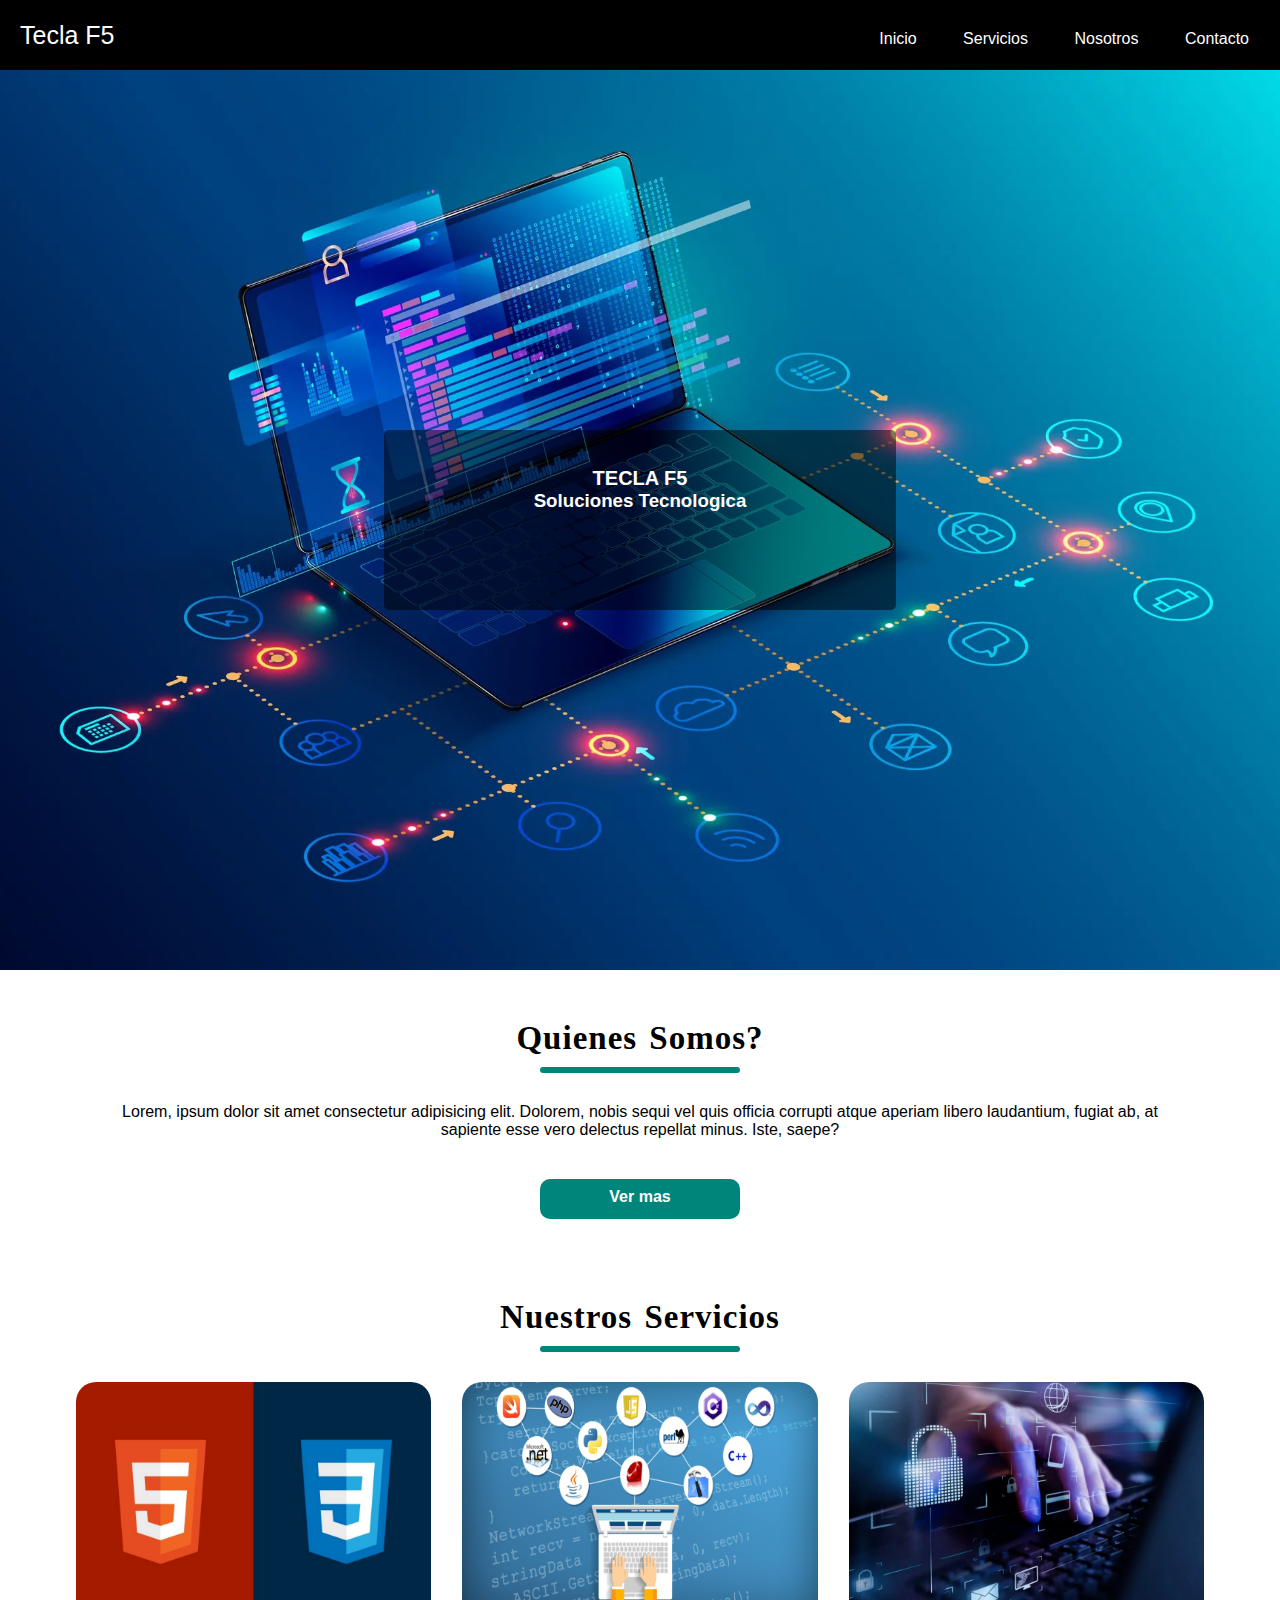
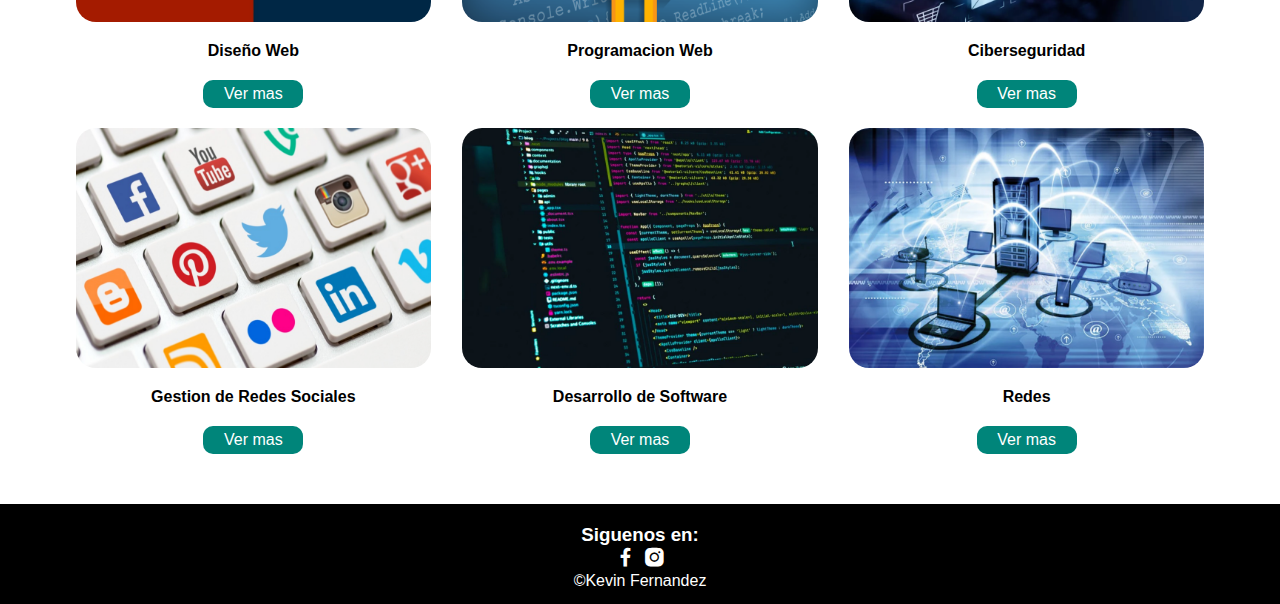
<file: index.html>
<!DOCTYPE html>
<html lang="en">
<head>
    <meta charset="UTF-8">
    <meta http-equiv="X-UA-Compatible" content="IE=edge">
    <meta name="viewport" content="width=device-width, initial-scale=1.0">
    <title>Document</title>
    <link rel="stylesheet" href="style.css">
    <script type="text/javascript" src="funcion.js"></script>
    <link href='https://unpkg.com/boxicons@2.1.2/css/boxicons.min.css' rel='stylesheet'>
</head>
<body>
    <!--inicio menu-->
    <nav class="menu">
        <div class="desplegable" onclick="mostrar()">
            <span></span><span></span><span></span>
        </div>
        <a href="index.html"><label class="logo">Tecla F5</label></a>
        <ul id="barra">
            <li><span class="close" onclick="ocultar()">X</span></li>
            <li><a href="#">Inicio</a></li>
            <li><a href="#">Servicios</a></li>
            <li><a href="#">Nosotros</a></li>
            <li><a href="#">Contacto</a></li>
        </ul>
    </nav>


    <!--inicio banner-->
    <header>
        <div class="banner">
            <div class="texto-banner">
                <h1>TECLA F5</h1>
                <h3>Soluciones Tecnologica</h3>
            </div>
        </div>
    </header>

    <!--contenido-->
    <main>
        <section class="nosotros">
            <h1 class="titulo">Quienes Somos?</h1>
            <div class="linea"></div>
            <p class= "contenido">Lorem, ipsum dolor sit amet consectetur adipisicing elit. Dolorem, nobis sequi vel quis officia corrupti atque aperiam libero laudantium, fugiat ab, at sapiente esse vero delectus repellat minus. Iste, saepe?</p>
            <a href="#" class="boton">Ver mas</a>
        </section>

        <section class="servicios">
            <h1 class="titulo">Nuestros Servicios</h1>
            <div class="linea"></div>
            <div class="contenido">
                <div class="imagen">
                    <div><img src="diseñoweb.png" alt=""></div>
                    <p>Diseño Web</p>
                    <a href="diseñoweb.html"><div class="boton2" > Ver mas </div></a>
                </div>
                <div class="imagen">
                    <div><img src="programacionweb.png" alt=""></div>
                    <p>Programacion Web</p>
                    <a href="programacionweb.html"><div class="boton2"> Ver mas </div></a>
                </div>
                <div class="imagen">
                    <div><img src="ciberseguridad.png" alt=""></div>
                    <p>Ciberseguridad</p>
                    <a href="ciberseguridad.html"><div class="boton2"> Ver mas </div></a>
                </div>
                <div class="imagen">
                    <div><img src="gestionderedes.png" alt=""></div>
                    <p>Gestion de Redes Sociales</p>
                    <a href="gestionredes"><div class="boton2"> Ver mas </div></a>
                </div>
                <div class="imagen">
                    <div><img src="desarrollo.png" alt=""></div>
                    <p>Desarrollo de Software</p>
                    <a href="desarrollo.html"><div class="boton2"> Ver mas </div></a>
                </div>
                <div class="imagen">
                    <div><img src="redes.png" alt=""></div>
                    <p>Redes</p>
                    <a href="redes.html"></a><div class="boton2"> Ver mas </div></div>
                </div>

            </div>
        </section>

        <footer class="redes">
            <h3>Siguenos en:</h3>
            <i class='bx bxl-facebook bx-sm bx-burst-hover'  style="color: #ffff;"></i>
            <i class='bx bxl-instagram-alt bx-sm bx-burst-hover' style="color: #ffff;"></i>
            <br>
            &copy;Kevin Fernandez
        </footer>
        


    </main>

</body>
</html>
</file>
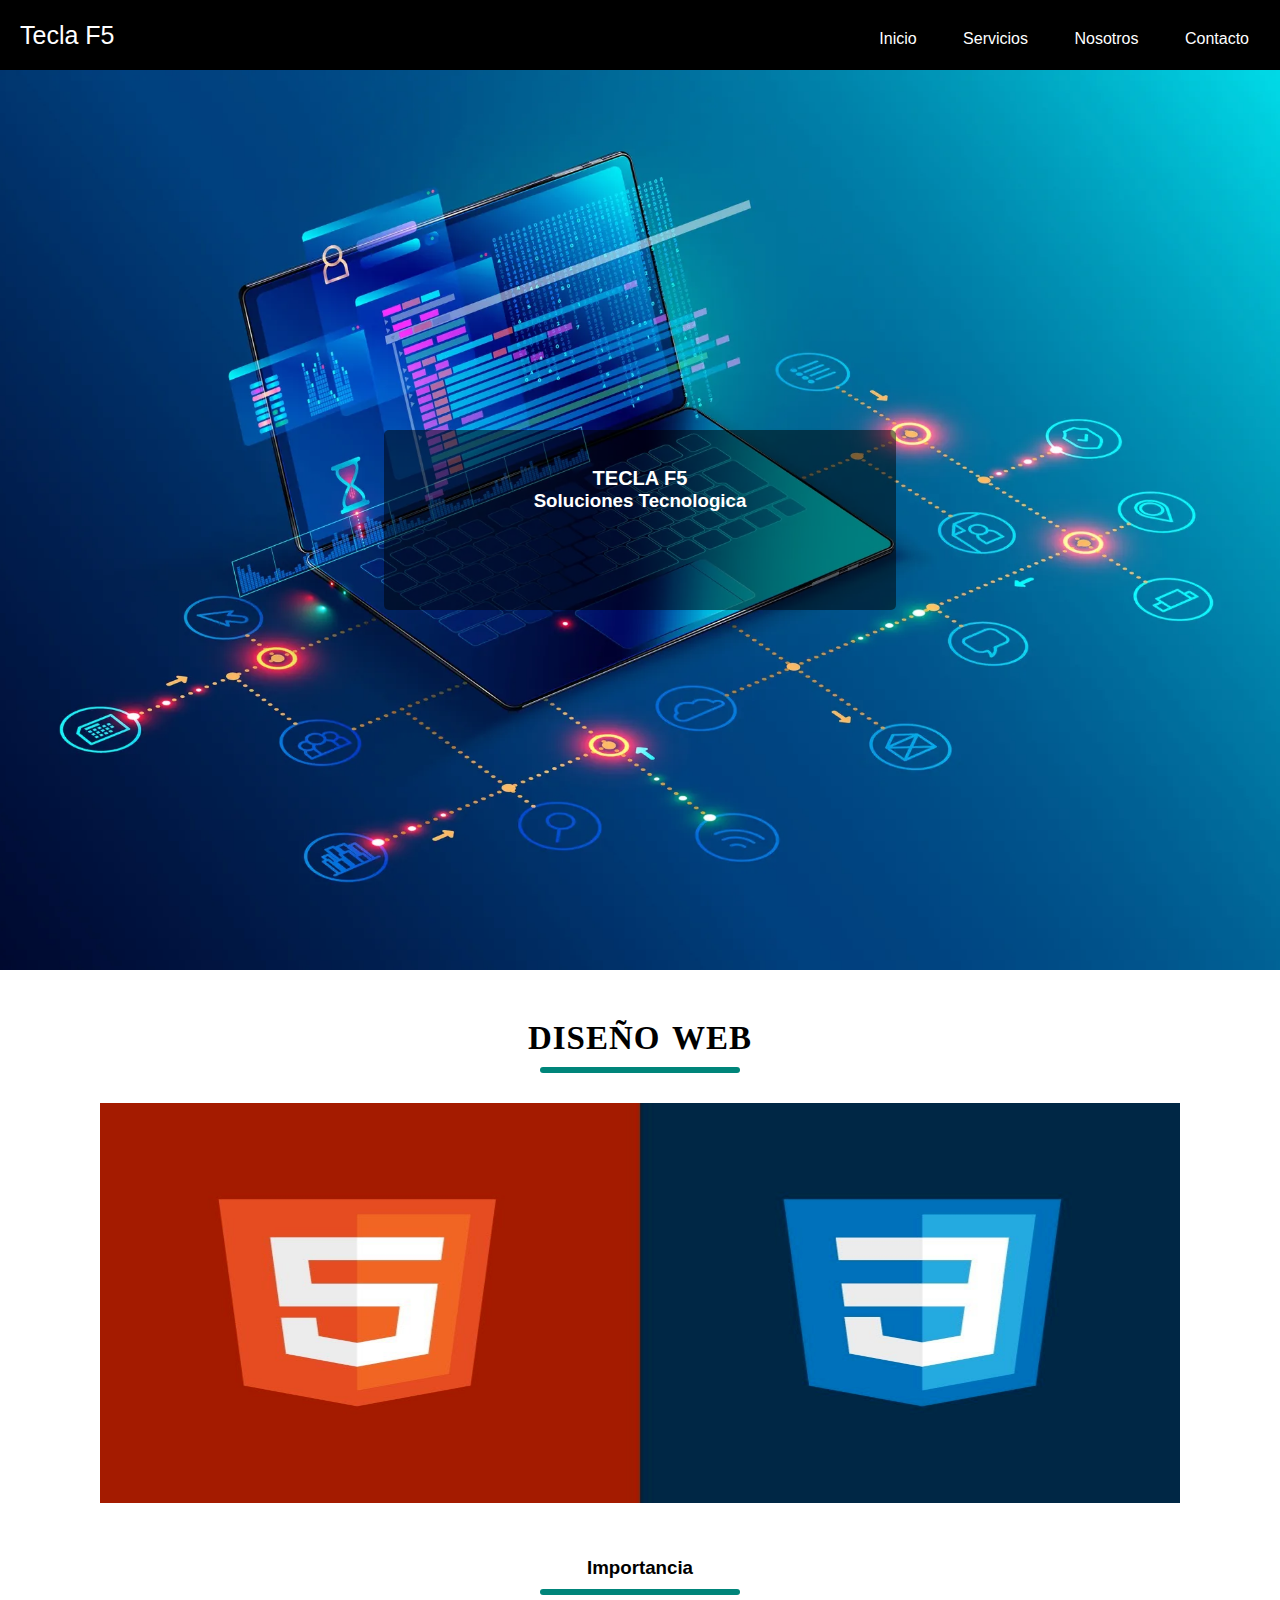
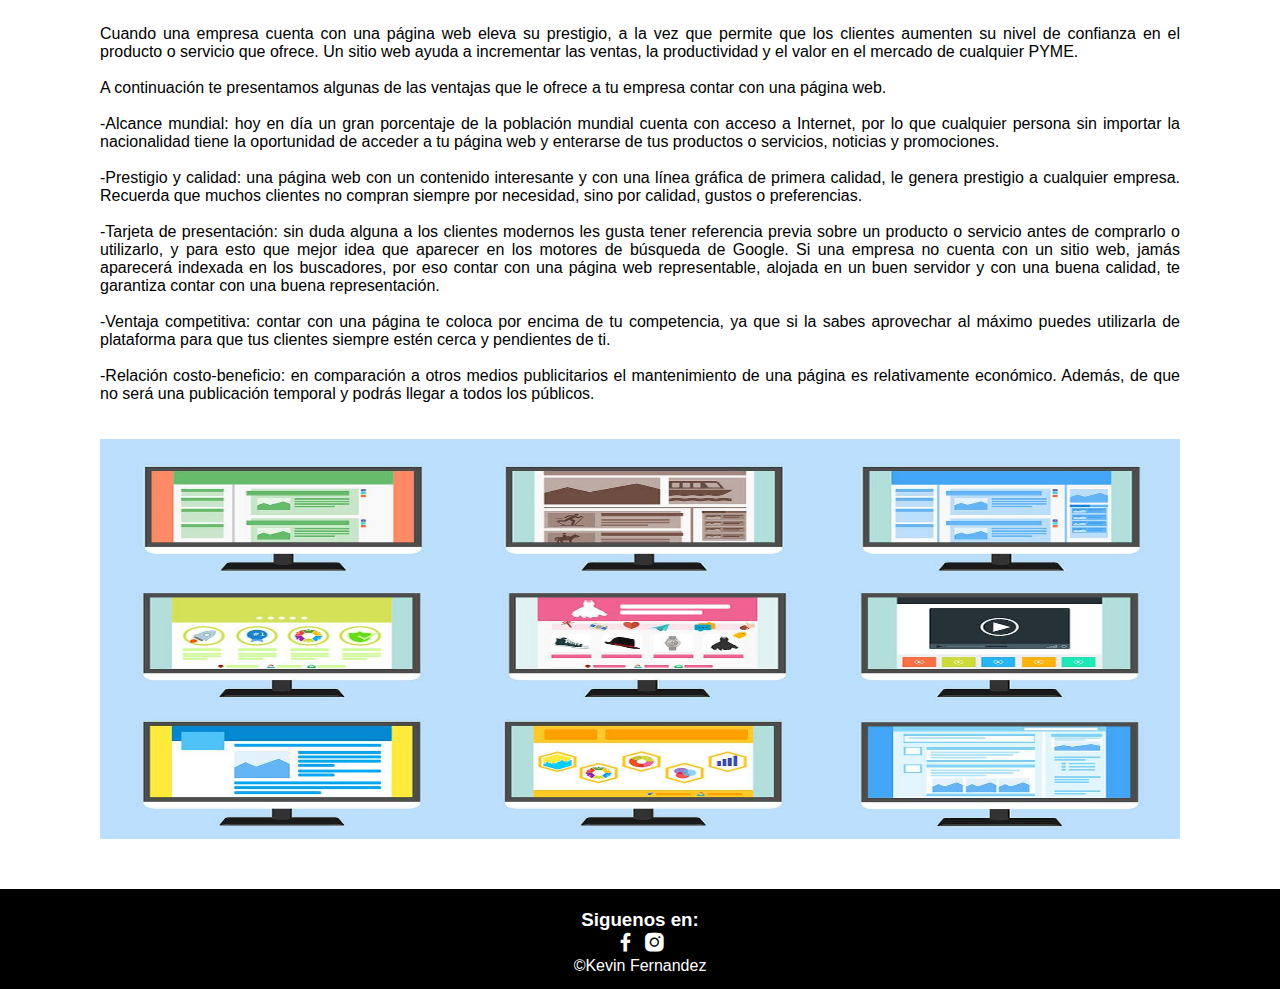
<file: diseñoweb.html>
<!DOCTYPE html>
<html lang="en">
<head>
    <meta charset="UTF-8">
    <meta http-equiv="X-UA-Compatible" content="IE=edge">
    <meta name="viewport" content="width=device-width, initial-scale=1.0">
    <title>Document</title>
    <link rel="stylesheet" href="style.css">
    <script type="text/javascript" src="funcion.js"></script>
    <link href='https://unpkg.com/boxicons@2.1.2/css/boxicons.min.css' rel='stylesheet'>
</head>
<body>
    <!--inicio menu-->
    <nav class="menu">
        <div class="desplegable" onclick="mostrar()">
            <span></span><span></span><span></span>
        </div>
        <a href="index.html"><label class="logo">Tecla F5</label></a>
        <ul id="barra">
            <li><span class="close" onclick="ocultar()">X</span></li>
            <li><a href="index.html">Inicio</a></li>
            <li><a href="#">Servicios</a></li>
            <li><a href="#">Nosotros</a></li>
            <li><a href="#">Contacto</a></li>
        </ul>
    </nav>


    <!--inicio banner-->
    <header>
        <div class="banner">
            <div class="texto-banner">
                <h1>TECLA F5</h1>
                <h3>Soluciones Tecnologica</h3>
            </div>
        </div>
    </header>

    <!--contenido-->
                  
        <section class="nosotros">
                <h1 class="titulo">DISEÑO WEB</h1>
                <div class="linea"></div>
            <div class="paginas">
                <img src="diseñoweb.png">
                <br>
                <br>
                <br>
                <h3>Importancia</h3>
                <div class="linea"></div>


                <p>Cuando una empresa cuenta con una página web eleva su prestigio, a la vez que permite que los clientes aumenten su nivel de confianza en el producto o servicio que ofrece. Un sitio web ayuda a incrementar las ventas, la productividad y el valor en el mercado de cualquier PYME.</p>
                <br>
                <p>A continuación te presentamos algunas de las ventajas que le ofrece a tu empresa contar con una página web.</p>
                <br>
                <p>-Alcance mundial: hoy en día un gran porcentaje de la población mundial cuenta con acceso  a Internet, por lo que cualquier persona sin importar la nacionalidad tiene la oportunidad de acceder a tu página web y enterarse de tus productos o servicios, noticias y promociones.</p>
                <br>
                <p>-Prestigio y calidad: una página web con un contenido interesante y con una línea gráfica de primera calidad, le genera prestigio a cualquier empresa. Recuerda que muchos clientes no compran siempre por necesidad, sino por calidad, gustos o preferencias.</p>
                <br>
                <p>-Tarjeta de presentación: sin duda alguna a los clientes modernos les gusta tener referencia previa sobre un producto o servicio antes de comprarlo o utilizarlo, y para esto que mejor idea que aparecer en los motores de búsqueda de Google. Si una empresa no cuenta con un sitio web, jamás aparecerá indexada en los buscadores, por eso contar con una página web representable, alojada en un buen servidor y con una buena calidad, te garantiza contar con una buena representación.</p>
                <br>
                <p>-Ventaja competitiva: contar con una página te coloca por encima de tu competencia, ya que si la sabes aprovechar al máximo puedes utilizarla de plataforma para que tus clientes siempre estén cerca y pendientes de ti.</p>
                <br>
                <p>-Relación costo-beneficio: en comparación a otros medios publicitarios el mantenimiento de una página es relativamente económico. Además, de que no será una publicación temporal y podrás llegar a todos los públicos.</p>
                </p>
                <br>
                <br>
                <img src="diseñopaginas2.jpg">
            </div>
        </section>















        <footer class="redes">
            <h3>Siguenos en:</h3>
            <i class='bx bxl-facebook bx-sm bx-burst-hover'  style="color: #ffff;"></i>
            <i class='bx bxl-instagram-alt bx-sm bx-burst-hover' style="color: #ffff;"></i>
            <br>
            &copy;Kevin Fernandez
        </footer>
        


    </main>

</body>
</html>
</file>
<file: style.css>
*{
    padding: 0;
    margin: 0;
    box-sizing: border-box;
}

body{
    font-family: 'Roboto', sans-serif;
}

.menu .logo{
    color: white;
    font-size: 25px;
    line-height: 70px;
    margin-left: 20px;
}

.menu a{
    text-decoration: none;
}

.menu ul{
    float: right;
    margin-right: 10px;
}

.menu ul li{
    display: inline-block;
    margin: 30px 15px;
}

.menu ul li a{
    font-size: 16px;
    padding: 8px 6px;
    text-decoration: none;
    color: white;
}

.menu ul li a:hover{
    color: yellow;
}

.menu{
    background-color: rgb(0, 0, 0);
}



/*banner*/ 

.banner{
    width: 100%;
    position: relative;
    height: 100vh;
    background: url('banner.png') no-repeat center center/cover;
    left: 0;
    top: 0;
    z-index: 1;
}



.banner .texto-banner{
    position: absolute;
    top: 50%;
    left: 50%;
    transform: translate(-50%, -50%);
    padding: 37px;
    min-width: 40%;
    min-height: 20%;
    border-radius: 5px;
    background-color: rgba(0,0,0,0.5);

}
.banner .texto-banner h3,
.banner .texto-banner h1{
    color: white;
    margin: 0;
    text-align: center;
}

.banner .texto-banner h1{
    font-size: 20px;
}

/*Quienes somos*/
.nosotros{
    padding: 10px 100px;
    text-align: center;
    margin: 40px 0px;
}

.titulo{
    font-family: 'Times New Roman', Times, sans-serif;
    letter-spacing: 1px;
    word-spacing: 3px;
    font-size: 33px;
    text-align: center;
}

.linea{
    width: 200px;
    height: 6px;
    background-color: #00857A;
    margin: 10px auto;
    border-radius: 5px;
    margin-bottom: 30px;
}

.boton{
    background-color: #00857A;
    display: block;
    width: 200px;
    height: 40px;
    margin: 40px auto 0;
    border-radius: 10px;
    text-decoration: none;
    line-height: 15px;
    text-align: center;
    padding: 10px;
    font-weight: bolder;
    color: white;
    margin-bottom: 20px;
}

.boton:hover{
    background-color: blue;
    box-shadow: 5px 5px 5px gray;
}




.paginas img{
    width: 100%;
    height: 400px;
    text-align: center;
    justify-content: center;
    margin:  0 auto;
    display: block;
}

.paginas p{
    text-align: justify;
}

/*servicios*/

.servicios{
    margin: 50px 70px;
}
.servicios .contenido{
    display: grid;
    grid-template-columns: auto auto auto;
    grid-gap: 20px;
}

.imagen img{
    width: 97%;
    height: 240px;
    border-radius: 20px;
    margin: 0 auto;
    display: block;
}

.imagen p{
    text-align: center;
    font-weight: bolder;
    margin: 20px 0;
}

.imagen .boton2{
    background-color: #00857A;
    width: 100px;
    padding: 5px;
    color: white;
    border-radius: 10px;
    text-align: center;
    margin: auto;
}

.imagen a{
    text-decoration: none;
}

.imagen .boton2:hover{
    background-color: blue;
    box-shadow: 5px 5px 5px gray;
}


.redes{
    background-color: black;
    color: white;
    height: 100px;
    text-align: center;
    padding: 20px;
}





/*banner*/ 
@media (max-width: 700px){
     
    .desplegable{
        width: 30px;
        position: absolute;
        top: 40px;
        transform: translateY(-50%);
    }

    .desplegable span{
        margin-bottom: 3px;
        background-color: white;
        display: block;
        height: 3px;
    }

    .menu .logo{
        margin-left: 50px;
    }

    .menu{
        position: relative;
    }

    nav ul{
        float: none;
        width: 300px;
        padding: 0;
        position: fixed;
        top: 0;
        bottom: 0;
        background-color: black;
        margin: 0px;
        padding-top: 60px;
        transition: 1s;
        left: -100%;
        z-index: 2;

    }

    .open{
        left: 0;
    }

    .menu ul li {
        display: block;
        float: none;
    }

    .menu ul li a{
        font-size: 18px;
        padding: 10px 40px;

    }

    .close{
        display: block;
        position: absolute;
        width: 50px;
        height: 50px;
        right: 10px;
        top: 15px;
        color: skyblue;
        font-size: 30px;
        cursor: pointer;
         
    }
}

@media (max-width: 850px){
    .servicios .contenido{
        grid-template-columns: auto auto;
    }
}

@media (max-width: 550px){
    .servicios .contenido{
        grid-template-columns: auto;
    }
}
</file>
